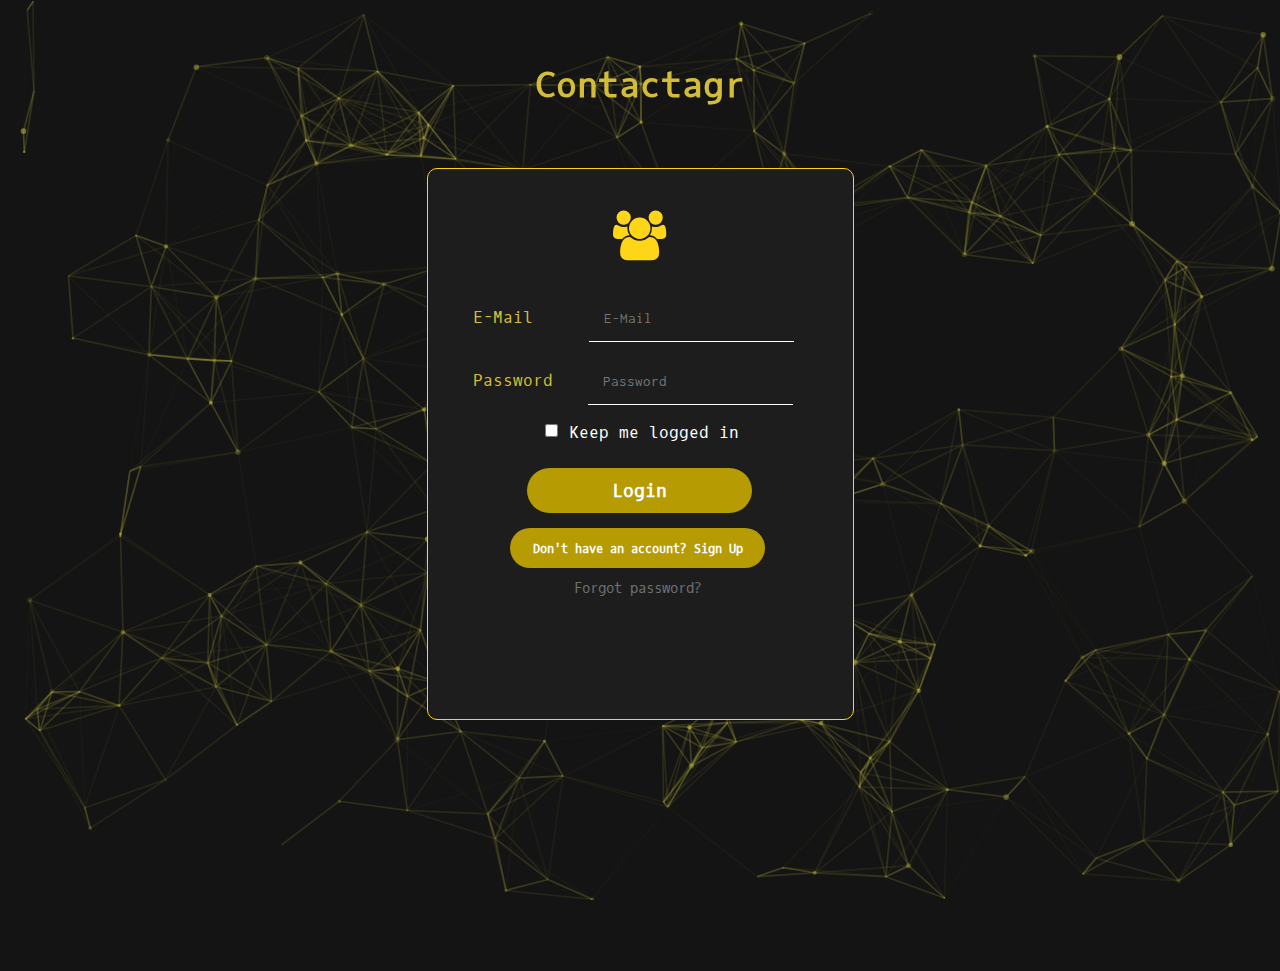
<file: index.html>
<!DOCTYPE html>
<html lang="en" dir="ltr">

<head>
  <title>Contact Manager</title>
  <meta charset="utf-8">
  <script rel="text/javascript" src="js/app.js"></script>
  <link rel="stylesheet" type="text/css" href="css/main.css">
  <link rel="stylesheet" type="text/css" href="css/styles.css">
</head>

<body>
  <script>
    goSignIns();
  </script>
</body>

</html>
</file>
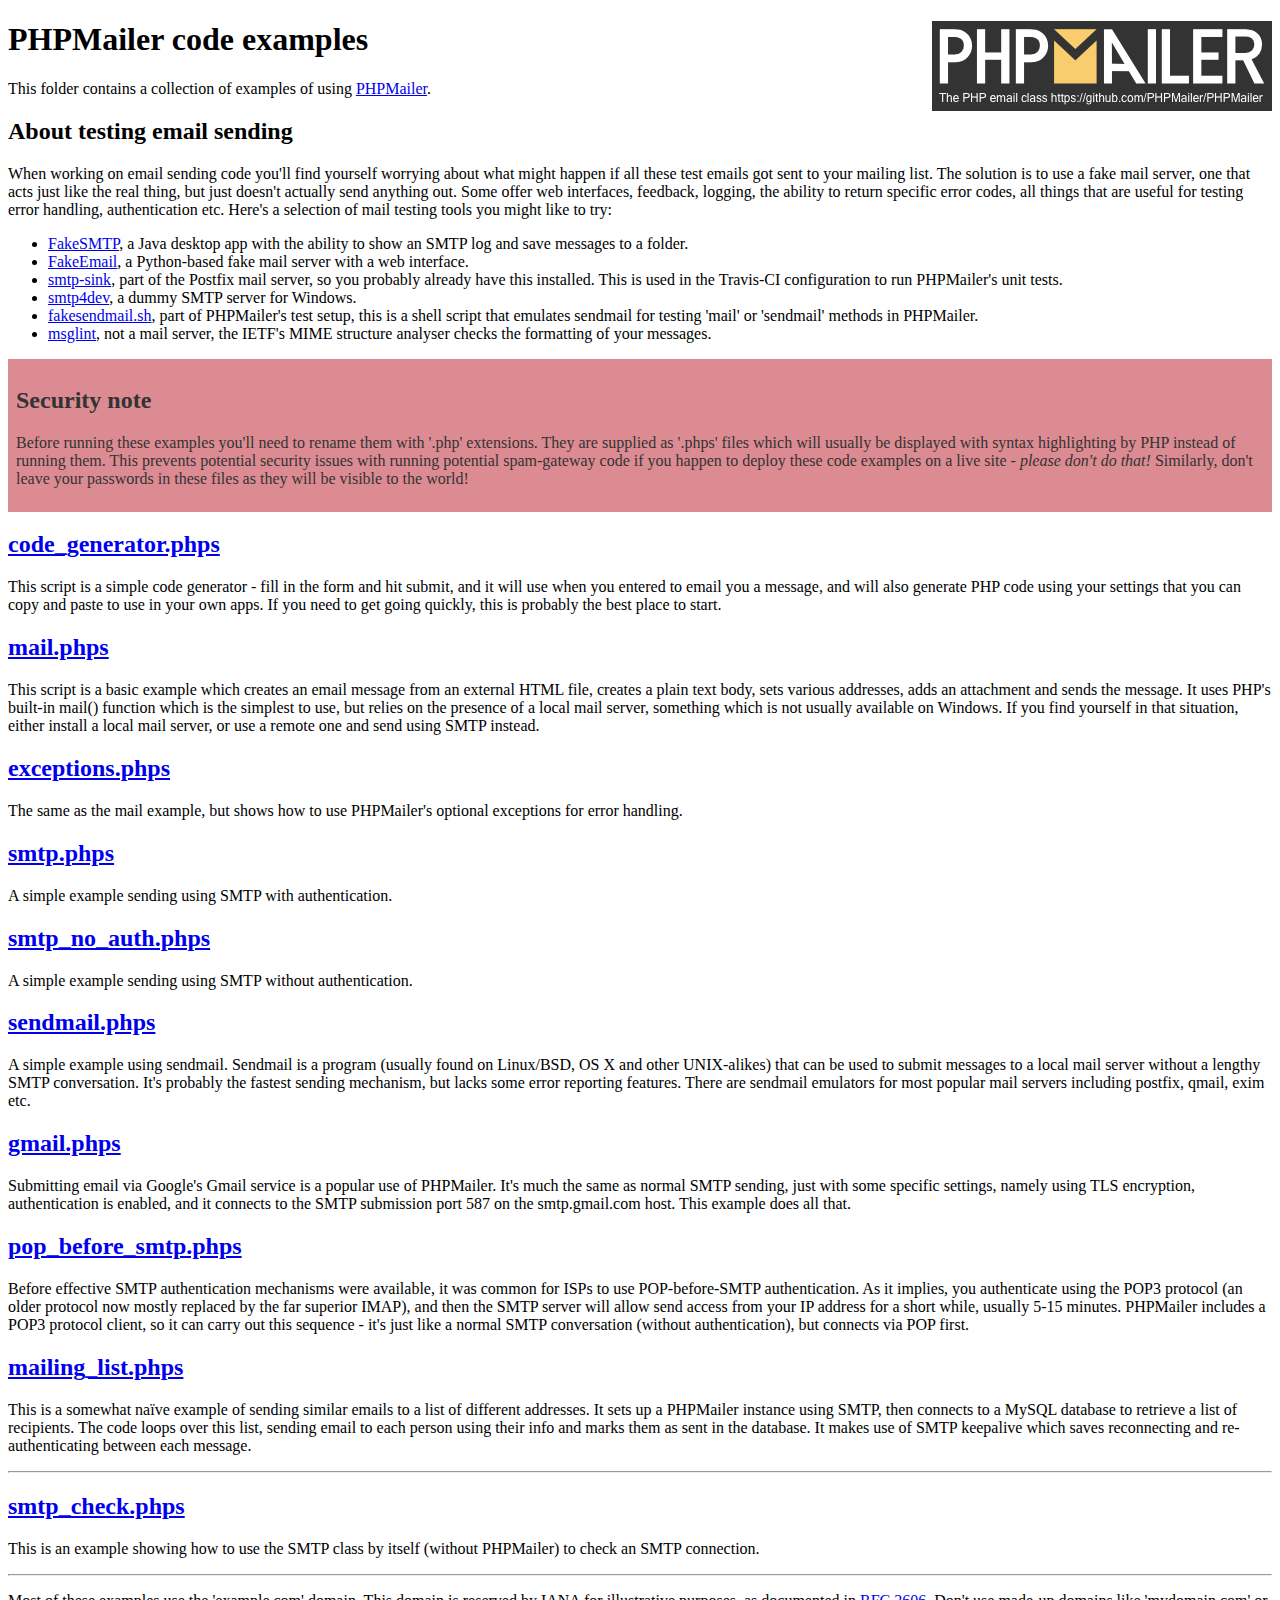
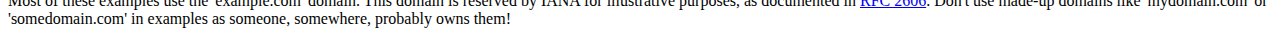
<file: phpscripts/gmailsender/PHPMailer/examples/index.html>
<!DOCTYPE html>
<html>
<head>
	<meta charset="UTF-8">
	<title>PHPMailer Examples</title>
</head>
<body>
<h1>PHPMailer code examples<a href="https://github.com/PHPMailer/PHPMailer"><img src="images/phpmailer.png" style="float:right; border:0;" alt="PHPMailer logo"></a></h1>
<p>This folder contains a collection of examples of using <a href="https://github.com/PHPMailer/PHPMailer">PHPMailer</a>.</p>
<h2>About testing email sending</h2>
<p>When working on email sending code you'll find yourself worrying about what might happen if all these test emails got sent to your mailing list. The solution is to use a fake mail server, one that acts just like the real thing, but just doesn't actually send anything out. Some offer web interfaces, feedback, logging, the ability to return specific error codes, all things that are useful for testing error handling, authentication etc. Here's a selection of mail testing tools you might like to try:</p>
<ul>
  <li><a href="https://github.com/Nilhcem/FakeSMTP">FakeSMTP</a>, a Java desktop app with the ability to show an SMTP log and save messages to a folder. </li>
  <li><a href="https://github.com/isotoma/FakeEmail">FakeEmail</a>, a Python-based fake mail server with a web interface.</li>
  <li><a href="http://www.postfix.org/smtp-sink.1.html">smtp-sink</a>, part of the Postfix mail server, so you probably already have this installed. This is used in the Travis-CI configuration to run PHPMailer's unit tests.</li>
  <li><a href="http://smtp4dev.codeplex.com">smtp4dev</a>, a dummy SMTP server for Windows.</li>
  <li><a href="https://github.com/PHPMailer/PHPMailer/blob/master/test/fakesendmail.sh">fakesendmail.sh</a>, part of PHPMailer's test setup, this is a shell script that emulates sendmail for testing 'mail' or 'sendmail' methods in PHPMailer.</li>
  <li><a href="http://tools.ietf.org/tools/msglint/">msglint</a>, not a mail server, the IETF's MIME structure analyser checks the formatting of your messages.</li>
</ul>
<div style="padding: 8px; color: #333333; background-color: #dc8b92">
<h2>Security note</h2>
<p>Before running these examples you'll need to rename them with '.php' extensions. They are supplied as '.phps' files which will usually be displayed with syntax highlighting by PHP instead of running them. This prevents potential security issues with running potential spam-gateway code if you happen to deploy these code examples on a live site - <em>please don't do that!</em> Similarly, don't leave your passwords in these files as they will be visible to the world!</p>
</div>
<h2><a href="code_generator.phps">code_generator.phps</a></h2>
<p>This script is a simple code generator - fill in the form and hit submit, and it will use when you entered to email you a message, and will also generate PHP code using your settings that you can copy and paste to use in your own apps. If you need to get going quickly, this is probably the best place to start.</p>
<h2><a href="mail.phps">mail.phps</a></h2>
<p>This script is a basic example which creates an email message from an external HTML file, creates a plain text body, sets various addresses, adds an attachment and sends the message. It uses PHP's built-in mail() function which is the simplest to use, but relies on the presence of a local mail server, something which is not usually available on Windows. If you find yourself in that situation, either install a local mail server, or use a remote one and send using SMTP instead.</p>
<h2><a href="exceptions.phps">exceptions.phps</a></h2>
<p>The same as the mail example, but shows how to use PHPMailer's optional exceptions for error handling.</p>
<h2><a href="smtp.phps">smtp.phps</a></h2>
<p>A simple example sending using SMTP with authentication.</p>
<h2><a href="smtp_no_auth.phps">smtp_no_auth.phps</a></h2>
<p>A simple example sending using SMTP without authentication.</p>
<h2><a href="sendmail.phps">sendmail.phps</a></h2>
<p>A simple example using sendmail. Sendmail is a program (usually found on Linux/BSD, OS X and other UNIX-alikes) that can be used to submit messages to a local mail server without a lengthy SMTP conversation. It's probably the fastest sending mechanism, but lacks some error reporting features. There are sendmail emulators for most popular mail servers including postfix, qmail, exim etc.</p>
<h2><a href="gmail.phps">gmail.phps</a></h2>
<p>Submitting email via Google's Gmail service is a popular use of PHPMailer. It's much the same as normal SMTP sending, just with some specific settings, namely using TLS encryption, authentication is enabled, and it connects to the SMTP submission port 587 on the smtp.gmail.com host. This example does all that.</p>
<h2><a href="pop_before_smtp.phps">pop_before_smtp.phps</a></h2>
<p>Before effective SMTP authentication mechanisms were available, it was common for ISPs to use POP-before-SMTP authentication. As it implies, you authenticate using the POP3 protocol (an older protocol now mostly replaced by the far superior IMAP), and then the SMTP server will allow send access from your IP address for a short while, usually 5-15 minutes. PHPMailer includes a POP3 protocol client, so it can carry out this sequence - it's just like a normal SMTP conversation (without authentication), but connects via POP first.</p>
<h2><a href="mailing_list.phps">mailing_list.phps</a></h2>
<p>This is a somewhat naïve example of sending similar emails to a list of different addresses. It sets up a PHPMailer instance using SMTP, then connects to a MySQL database to retrieve a list of recipients. The code loops over this list, sending email to each person using their info and marks them as sent in the database. It makes use of SMTP keepalive which saves reconnecting and re-authenticating between each message.</p>
<hr>
<h2><a href="smtp_check.phps">smtp_check.phps</a></h2>
<p>This is an example showing how to use the SMTP class by itself (without PHPMailer) to check an SMTP connection.</p>
<hr>
<p>Most of these examples use the 'example.com' domain. This domain is reserved by IANA for illustrative purposes, as documented in <a href="http://tools.ietf.org/html/rfc2606">RFC 2606</a>. Don't use made-up domains like 'mydomain.com' or 'somedomain.com' in examples as someone, somewhere, probably owns them!</p>
</body>
</html>
</file>
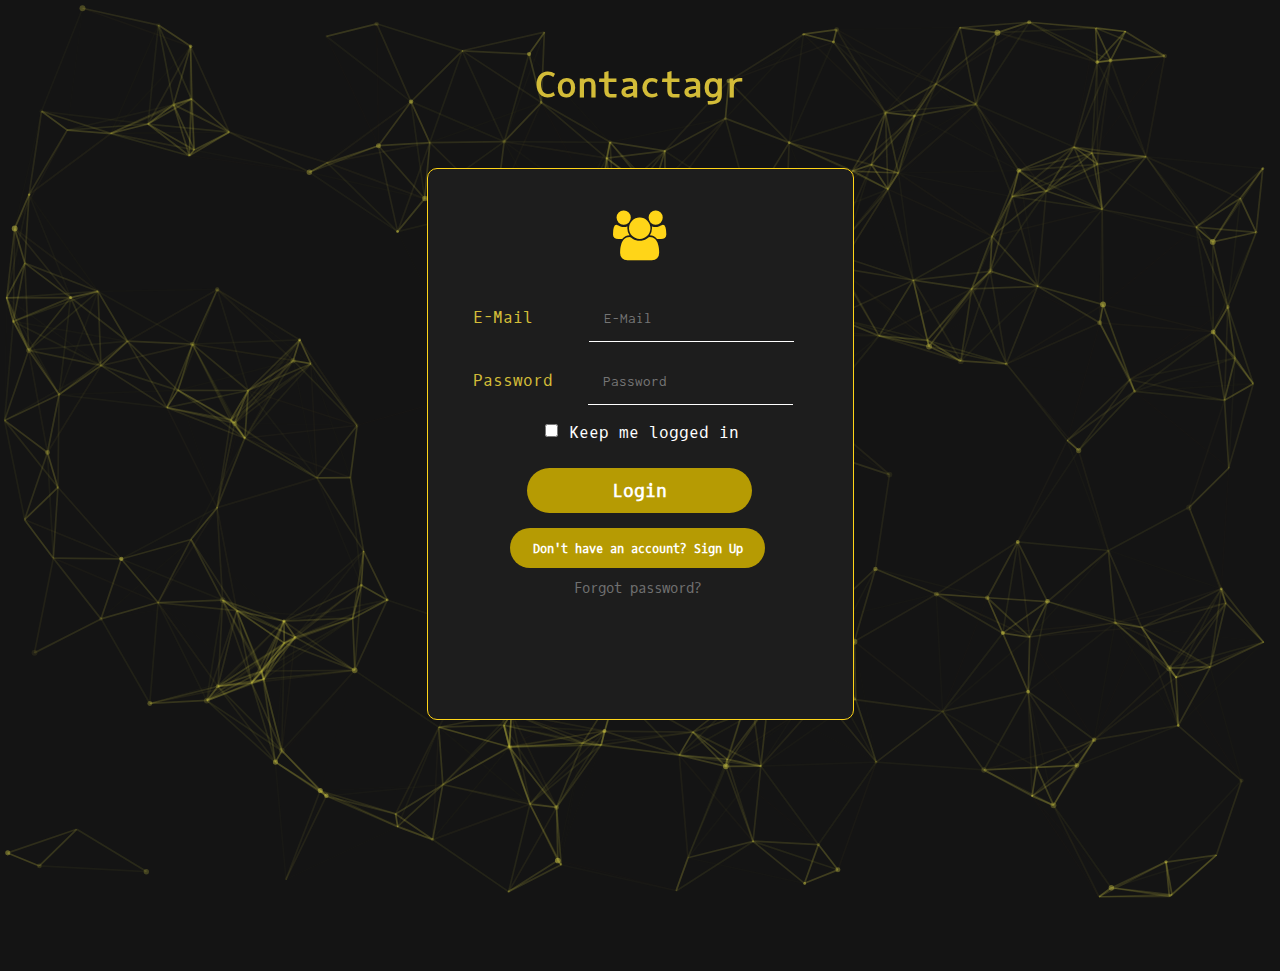
<file: contacts.html>
<!DOCTYPE html>
<html lang="en" dir="ltr">
  <head>
    <meta charset="UTF-8">
    <meta name="viewport" content="width=device-width, initial-scale=1.0">
    <title>Contacts | Contactagr</title>
    <script rel="text/javascript" src="js/app.js"></script>
    <link rel="shortcut icon" type="image/png" href="images/contactManager.png">
    <link rel="stylesheet" href="https://stackpath.bootstrapcdn.com/font-awesome/4.7.0/css/font-awesome.min.css">
    <link rel="stylesheet" type="text/css" href="css/main.css">
    <link rel="stylesheet" type="text/css" href="css/styles.css">
    <link rel="stylesheet" type="text/css" href="css/contacts.css">
    <link href="https://fonts.googleapis.com/css2?family=Inconsolata:wght@500&display=swap" rel="stylesheet">
    <link href="https://fonts.googleapis.com/css2?family=Oxygen+Mono&display=swap" rel="stylesheet">
    <link href='https://fonts.googleapis.com/css?family=Coda' rel='stylesheet'>
  </head>
  <body onload="readCookie(); updateName(); doSearch();">

    <div id="header">
      <h2 id="userFirstname">Hello </h2>
      <button type="button" id="signOutButton" onclick="deleteCookie(); goSignIns();" >Sign out</button>
    </div>

    <div id="searchContact">
      <h2>Search a Contact</h2>
      <label>Search contacts:</label>
      <input type="text" id="searchBar" name="whatToSearch" value="" oninput="reload(); doSearch();" >
      <span id="searchResult"></span>
      <p id="contactsList"></p>
      <h2>Filter By</h2>
      <button type="button" name="searchType" value="first_name" onclick="setfilter('first_name'); reload(); doSearch();">First Name</button>
      <button type="button" name="searchType" value="last_name" onclick="setfilter('last_name'); reload(); doSearch();">Last Name</button>
      <button type="button" name="searchType" value="email" onclick="setfilter('email'); reload(); doSearch();">Email</button>
      <button type="button" name="searchType" value="phone_number" onclick="setfilter('phone_number'); reload(); doSearch();">Phone number</button>
      <button type="button" name="searchType" value="created_at" onclick="setfilter('date_created'); reload(); doSearch();">Created at</button>
    </div>

    <div id="addContact">
      <h2>Add a Contact</h2>
      <span id="contactsResult"></span>
      <div>
        <label>First name</label>
        <input type="text" name="firstName" id="addFirstName" placeholder="First Name" value="">
      </div>
      <div>
        <label>Last name</label>
        <input type="text" name="lastName" id="addLastName" placeholder="Last Name"value="">
      </div>
      <div>
        <label>Email</label>
        <input type="text" name="email" id="addEmail" placeholder="address@example.com" value="">
      </div>
      <div>
        <label>Phone Number</label>
        <input type="text" name="phoneNumber" id="addPhone"placeholder="123-456-7890" value="">
      </div>
      <span id="addResult"></span>
      <br>
      <button type="button" id="addButton" onclick="doAdd(); reload(); doSearch();" >Add Contact</button>
    </div>

    <div id="edit">
      <h2>Edit a Contact</h2>
      <div  id="togglehide" class="hide">
      <span id="contactsResult"></span>
      <div>
          <label>First name</label>
          <input type="text" name="firstName" id="updateFirstName" placeholder="First Name" value="">
        </div>
        <div>
          <label>Last name</label>
          <input type="text" name="lastName" id="updateLastName" placeholder="Last Name"value="">
        </div>
        <div>
          <label>Email</label>
          <input type="text" name="email" id="updateEmail" placeholder="address@example.com" value="">
        </div>
        <div>
          <label>Phone Number</label>
          <input type="text" name="phoneNumber" id="updatePhone"placeholder="123-456-7890" value="">
        </div>
        <span id="editResult"></span>
        <br>
        <button type="button" id="updateButton" onclick="doUpdate(); reload(); doSearch();" >Update Contact</button>
      </div>
    </div>

    <div id="showContacts">
      <h2>List of Contacts</h2>
      <span id="filterId"></span>
      <table id="listOfContacts" ></table>
    </div>

    <div id="footer">
      <p>footer</p>
      <span id="Results"></span>
    </div>
        
  </body>
</html>
</file>
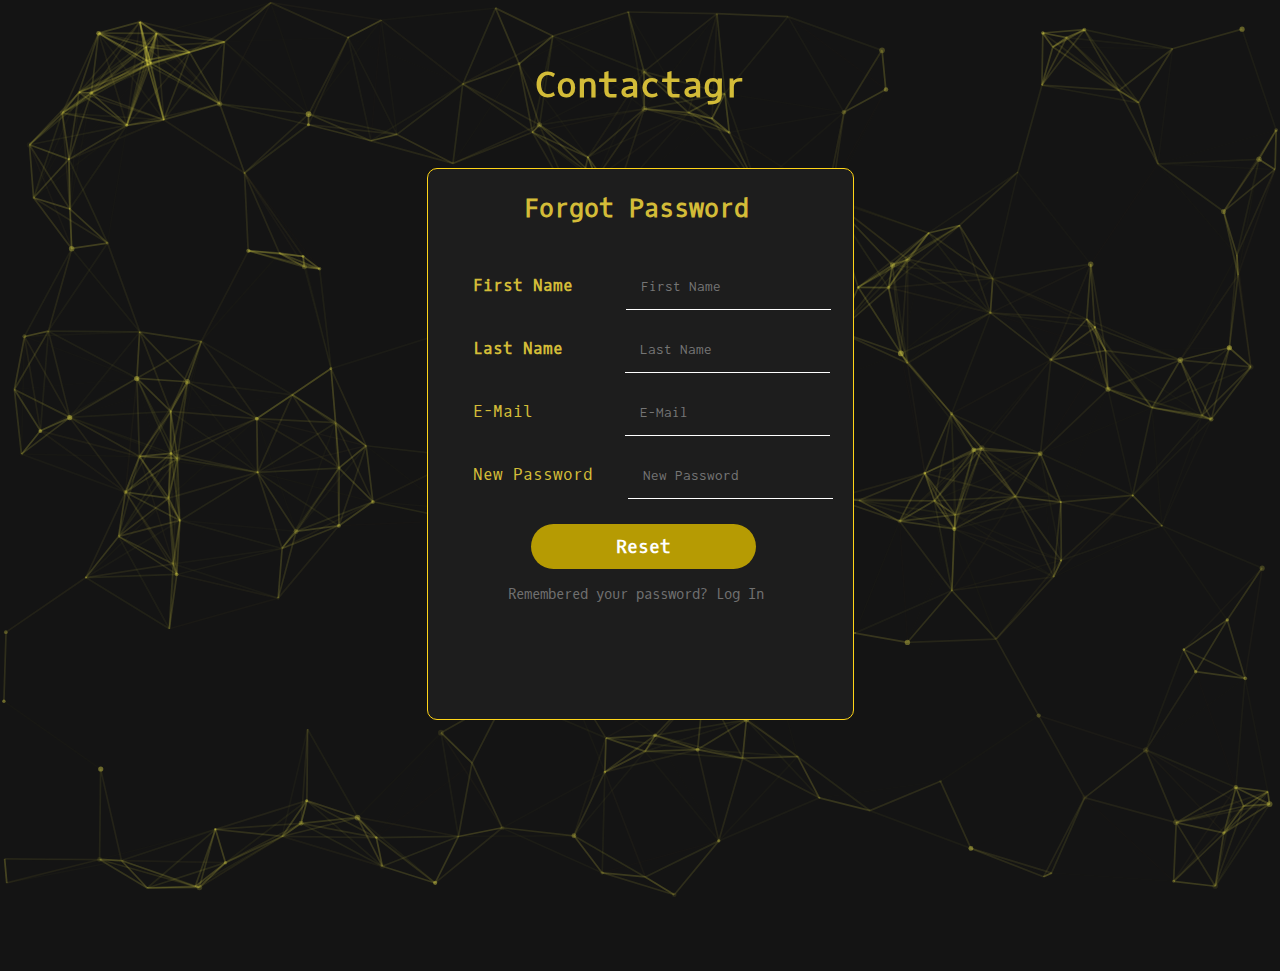
<file: forgotPassword.html>
<!DOCTYPE html>
<html lang="en" dir="ltr">
  <head>
    <meta charset="UTF-8">
    <meta name="viewport" content="width=device-width, initial-scale=1.0">
    <title>Forgot Password | Contactagr</title>
    <link rel="shortcut icon" type="image/png" href="images/contactManager.png">
    <link rel="stylesheet" href="https://stackpath.bootstrapcdn.com/font-awesome/4.7.0/css/font-awesome.min.css">
    <link rel="stylesheet" type="text/css" href="css/main.css">
    <link rel="stylesheet" type="text/css" href="css/styles.css">
    <link href="https://fonts.googleapis.com/css2?family=Inconsolata:wght@500&display=swap" rel="stylesheet">
    <link href="https://fonts.googleapis.com/css2?family=Oxygen+Mono&display=swap" rel="stylesheet">
    <link href='https://fonts.googleapis.com/css?family=Coda' rel='stylesheet'>
  </head>
  <body>

    <div id="particles-js"></div>

    <h1 class="title">Contactagr</h1>

    <div class="wrapper">
      <form>
        <div class="login-area">
          <h1 class="title-2">Forgot Password</h1>
          <p></p>
          <span id="forgotPasswordResults"></span>
          <br>
          <label class="field-label"><b>First Name</b></label>
          <input type="text" name="firstName" id="forgotFirstName" placeholder="First Name" required class="input">
          <br>
          <label class="field-label"><b>Last Name</b></label>
          <input type="text" name="lastName" id="forgotLastName" placeholder="Last Name" required class="input">
          <br>
          <label class="field-label">E-Mail</label>
          <input type="text" name="email" class="input" required placeholder="E-Mail" id="forgotEmail">
          <br>
          <label class="field-label">New Password</label>
          <input type="password" name="password" class="input" required placeholder="New Password" id="forgotPassword" autocomplete="current-password">
          <br>
          <button type="button" id="forgotPasswordButton" onclick="doForgotPassword();" class="reset-btn">Reset</button>
        </div>
      </form>

      <button type="button" id="signinButton" onclick="goSignIns();" class="forgot-sign-up">Remembered your password? Log In</button>
    </div>

    <script rel="text/javascript" src="js/particles.min.js"></script>
    <script rel="text/javascript" src="js/jsonparticles.js"></script>
    <script rel="text/javascript" src="js/app.js"></script>
    <script rel="text/javascript" src="js/md5.js"></script>
  </body>
</html>
</file>
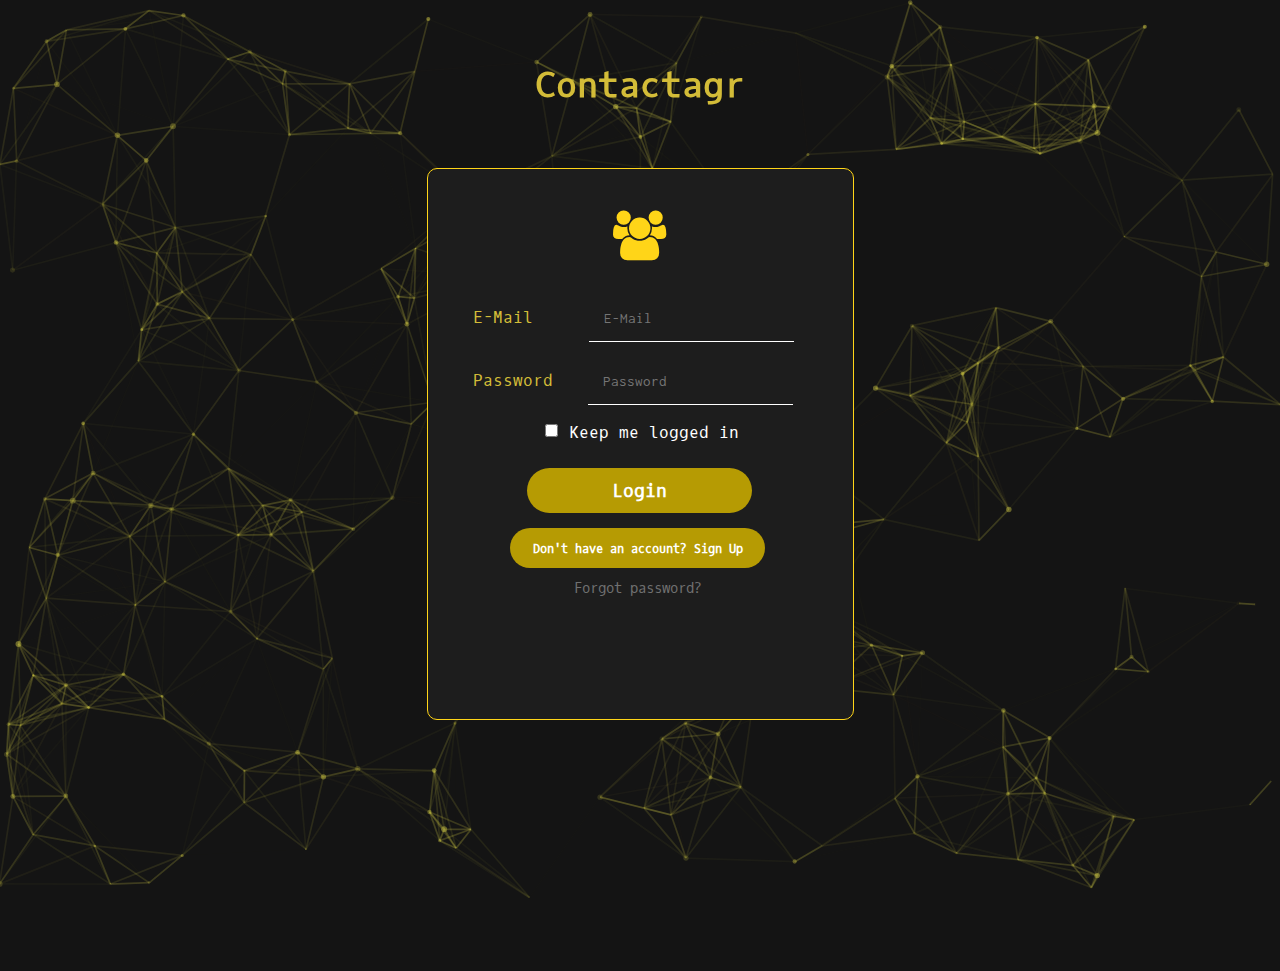
<file: signin.html>
<!DOCTYPE html>
<html lang="en" dir="ltr">

<head>
  <meta charset="UTF-8">
  <meta name="viewport" content="width=device-width, initial-scale=1.0">
  <title>Sign In | Contactagr</title>
  <link rel="shortcut icon" type="image/png" href="images/contactManager.png">
  <link rel="stylesheet" href="https://stackpath.bootstrapcdn.com/font-awesome/4.7.0/css/font-awesome.min.css">
  <link rel="stylesheet" type="text/css" href="css/main.css">
  <link rel="stylesheet" type="text/css" href="css/styles.css">
  <link href="https://fonts.googleapis.com/css2?family=Inconsolata:wght@500&display=swap" rel="stylesheet">
  <link href="https://fonts.googleapis.com/css2?family=Oxygen+Mono&display=swap" rel="stylesheet">
  <link href='https://fonts.googleapis.com/css?family=Coda' rel='stylesheet'>
</head>

<body>
  <div id="particles-js"></div>

  <h1 class="title">Contactagr</h1>

  <div class="wrapper">
    <div class="icon-loc">
      <span>
        <i class="fa fa-users"></i>
      </span>
    </div>

    <div class="login-area">
      <label class="field-label">E-Mail</label>
      <input type="text" name="email" class="input" placeholder="E-Mail" id="email" autocomplete="on" required>
      <br>
      <label class="field-label">Password</label>
      <input type="password" name="password" class="input" placeholder="Password" id="password" autocomplete="on"
        required>
      <br>
      <input type="checkbox" id="keepLoggedin" name="keepLoggedin" value="1">
      <label for="keepLoggedin" class="keepLoggedin">Keep me logged in</label>
      <br>
      <button type="button" id="signinButton" onclick="doSignin();" class="log-in">Login</button>
    </div>

    <button type="button" id="signUpButton" onclick="goSignUp();" class="sign-up">Don't have an account? Sign Up</button>
    <br>
    <button type="button" id="forgotPasswordButton" onclick="goForgetPassword();" class="forgot-password">Forgot
      password?</button>

    <span id="signinResult"></span>
  </div>

  <script src="https://cdnjs.cloudflare.com/ajax/libs/jquery/3.5.1/jquery.min.js"></script>
  <script rel="text/javascript" src="js/particles.min.js"></script>
  <script rel="text/javascript" src="js/jsonparticles.js"></script>
  <script rel="text/javascript" src="js/app.js"></script>
  <script rel="text/javascript" src="js/md5.js"></script>
</body>

</html>
</file>
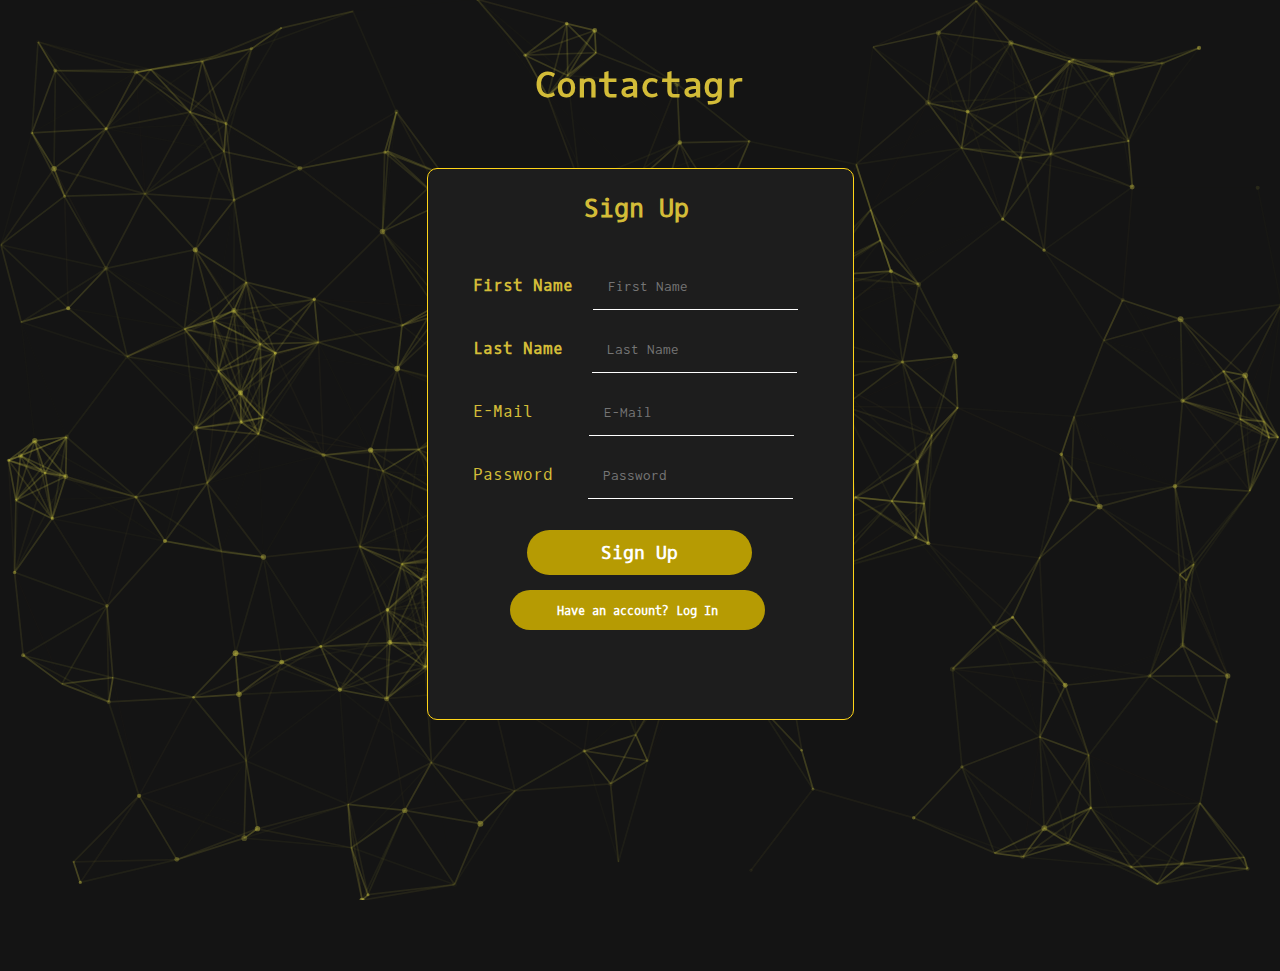
<file: signup.html>
<!DOCTYPE html>
<html lang="en" dir="ltr">

<head>
  <meta charset="UTF-8">
  <meta name="viewport" content="width=device-width, initial-scale=1.0">
  <title>Sign Up | Contactagr</title>
  <link rel="shortcut icon" type="image/png" href="images/contactManager.png">
  <link rel="stylesheet" href="https://stackpath.bootstrapcdn.com/font-awesome/4.7.0/css/font-awesome.min.css">
  <link rel="stylesheet" type="text/css" href="css/main.css">
  <link rel="stylesheet" type="text/css" href="css/styles.css">
  <link href="https://fonts.googleapis.com/css2?family=Inconsolata:wght@500&display=swap" rel="stylesheet">
  <link href="https://fonts.googleapis.com/css2?family=Oxygen+Mono&display=swap" rel="stylesheet">
  <link href='https://fonts.googleapis.com/css?family=Coda' rel='stylesheet'>
</head>

<body>

  <div id="particles-js"></div>

  <h1 class="title">Contactagr</h1>

  <div class="wrapper">
    <div class="login-area">
      <h1 class="title-2">Sign Up</h1>
      <span id="signupResult"></span>
      <br>
      <label class="field-label"><b>First Name</b></label>
      <input type="text" name="firstName" id="firstName" placeholder="First Name" required class="input">
      <br>
      <label class="field-label"><b>Last Name</b></label>
      <input type="text" name="lastName" id="lastName" placeholder="Last Name" required class="input">
      <br>
      <label class="field-label">E-Mail</label>
      <input type="text" name="email" class="input" required placeholder="E-Mail" id="email">
      <br>
      <label class="field-label">Password</label>
      <input type="password" name="password" class="input" required placeholder="Password" id="password">
      <br>
      <br>
      <button type="button" id="signUpButton" onclick="doSignup();" class="log-in">Sign Up</button>
    </div>

    <button type="button" id="signinButton" onclick="goSignIns();" class="sign-up">Have an account? Log In</button>
  </div>

  <script rel="text/javascript" src="js/particles.min.js"></script>
  <script rel="text/javascript" src="js/jsonparticles.js"></script>
  <script rel="text/javascript" src="js/app.js"></script>
  <script rel="text/javascript" src="js/md5.js"></script>
</body>

</html>
</file>
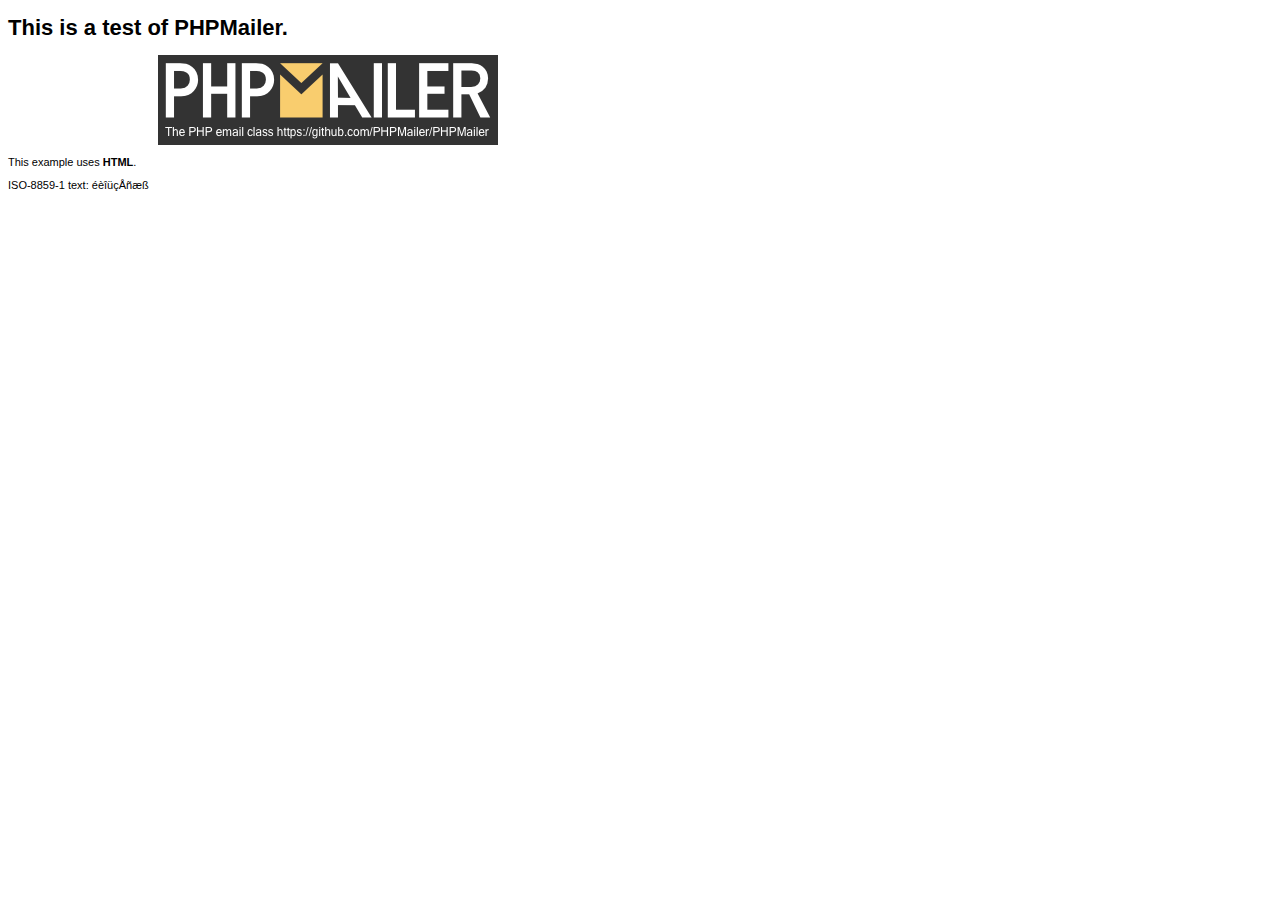
<file: phpscripts/gmailsender/PHPMailer/examples/contents.html>
<!DOCTYPE HTML PUBLIC "-//W3C//DTD HTML 4.01 Transitional//EN" "http://www.w3.org/TR/html4/loose.dtd">
<html>
<head>
  <meta http-equiv="Content-Type" content="text/html; charset=iso-8859-1">
  <title>PHPMailer Test</title>
</head>
<body>
<div style="width: 640px; font-family: Arial, Helvetica, sans-serif; font-size: 11px;">
  <h1>This is a test of PHPMailer.</h1>
  <div align="center">
    <a href="https://github.com/PHPMailer/PHPMailer/"><img src="images/phpmailer.png" height="90" width="340" alt="PHPMailer rocks"></a>
  </div>
  <p>This example uses <strong>HTML</strong>.</p>
  <p>ISO-8859-1 text: ���������</p>
</div>
</body>
</html>
</file>
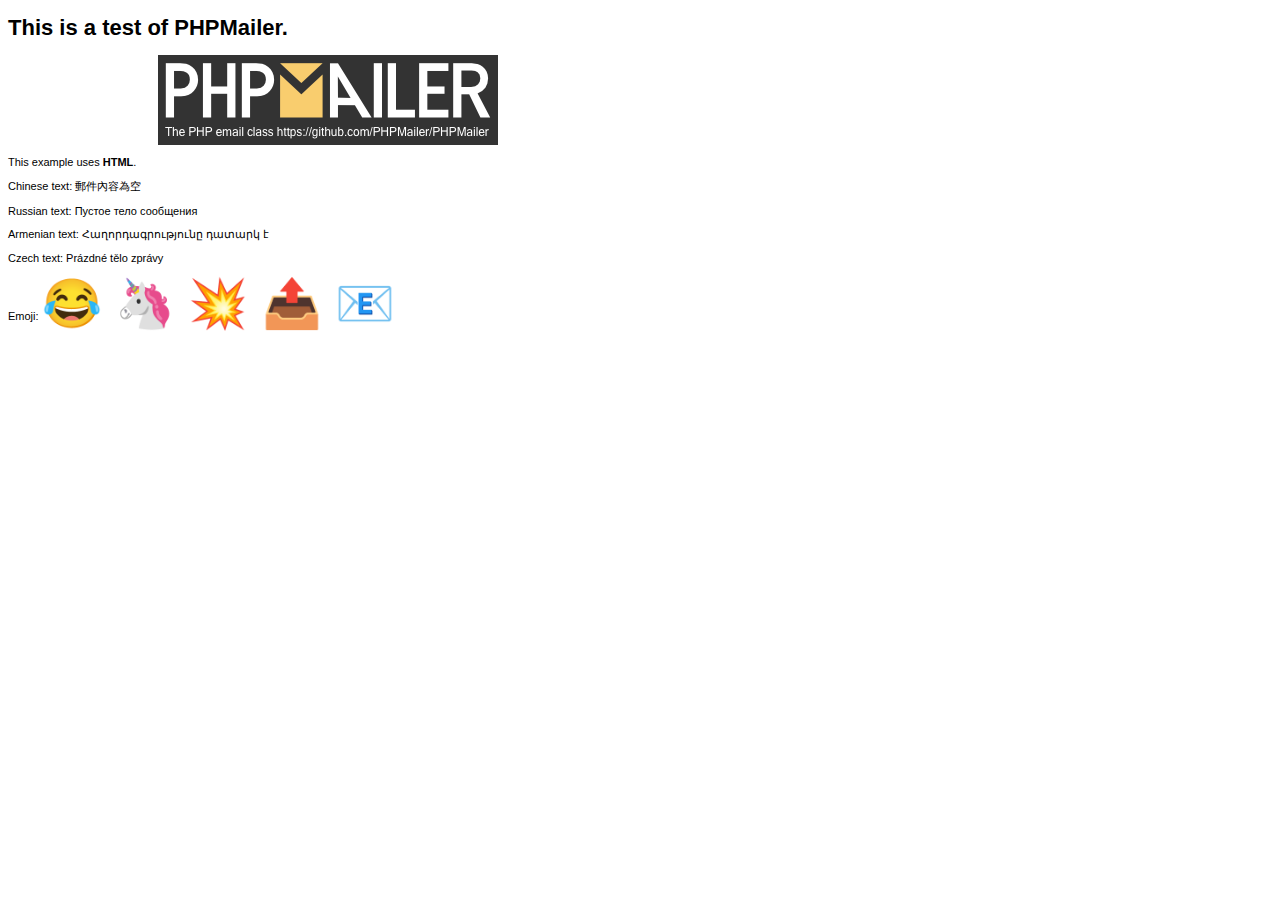
<file: phpscripts/gmailsender/PHPMailer/examples/contentsutf8.html>
<!DOCTYPE HTML PUBLIC "-//W3C//DTD HTML 4.01 Transitional//EN" "http://www.w3.org/TR/html4/loose.dtd">
<html>
<head>
  <meta http-equiv="Content-Type" content="text/html; charset=utf-8">
  <title>PHPMailer Test</title>
</head>
<body>
<div style="width: 640px; font-family: Arial, Helvetica, sans-serif; font-size: 11px;">
  <h1>This is a test of PHPMailer.</h1>
  <div align="center">
    <a href="https://github.com/PHPMailer/PHPMailer/"><img src="images/phpmailer.png" height="90" width="340" alt="PHPMailer rocks"></a>
  </div>
  <p>This example uses <strong>HTML</strong>.</p>
  <p>Chinese text: 郵件內容為空</p>
  <p>Russian text: Пустое тело сообщения</p>
  <p>Armenian text: Հաղորդագրությունը դատարկ է</p>
  <p>Czech text: Prázdné tělo zprávy</p>
  <p>Emoji: <span style="font-size: 48px">😂 🦄 💥 📤 📧</span></p>
</div>
</body>
</html>
</file>
<file: css/main.css>
.errorMessage {
  color: tomato;
}

.contactList {
  margin-left: 10px;
  margin-right: 10px;
}

.contactId {
  display: none;
}

.listButton
{
  width: 100px;
}

.editHidden
{
  display: none;
}
</file>
<file: css/styles.css>
/* Body of the doc */
body{
  font-family: Oxygen Mono;
  overflow: hidden;
  background-image: none;
  background-color: rgb(20, 20, 20); 
  -webkit-background-size: cover;
  background-size: cover;
  background-position: center center;
  height: 100vh;
}

/* Form Box */
.wrapper{
  width: 425px;
  height: 550px;
  border-radius: 10px;
  background: rgb(29, 29, 29);
  margin: 60px auto;
  position: relative;
  border: solid 1px #ffd518;
}

/* Manipulation of logo at top */
.wrapper .icon-loc{
  margin-top: 5px;
  width: 100%;
  height: 115px;
  color: #ffd518;
  font-size: 60px;
  text-align: center;
}

/* Location of icon at top */
.icon-loc span{
  width: 60px;
  height: 60px;
  display: inline-block;
  margin-top: 20px;
}

/* Size of Icon at Top */
.icon-loc span i{
  font-size: 50px;
}

/* Login Button */
.wrapper .login-area{
  width: 450px;
  margin: 5px auto;
}

/* Login Button */
.wrapper .log-in{
  text-align: center;
  height: 45px;
  width: 50%;
  background-color: #b69b03;
  border-radius: 50px;
  position: relative;
  margin-left: 22%;
  line-height: 45px;
  font-weight: bold;
  color: #fff;
  margin-top: 10px;
  cursor: pointer;
  border: none;
  opacity: 1;
  transition: 0.3s;
  font-size: 18px;
  font-family: Oxygen Mono;
}

/* Login Button Hover */
.wrapper .log-in:hover{
  opacity: 0.6;
}

/* E-mail/Password boxes */
.wrapper input{
  justify-content: center;
  font-size: 15px;
  height: 45px;
  border: none;
  padding-left: 15px;
  padding-right: 15px;
  width: calc(100% -15px);
}

/* Input Box Styling */
.wrapper #forgotEmail{
  margin-bottom: 15px;
  margin-left: 16%;
}

.wrapper #forgotFirstName{
  margin-bottom: 15px;
  margin-left: 7.5%;
}

.wrapper #forgotLastName{
  margin-bottom: 15px;
  margin-left: 9.5%;
}

.wrapper #forgotPassword{
  margin-bottom: 15px;
  margin-left: 3.5%;
}

.wrapper #email{
  margin-bottom: 15px;
  margin-left: 8%;
}

.wrapper #firstName{
  margin-bottom: 15px;
}

.wrapper #lastName{
  margin-bottom: 15px;
  margin-left: 2%;
}

.wrapper #password{
  margin-left: 3.5%;
}

.field-label{
  color: #d3bc38;
  padding-right: 10px;
  font-size: 16px;
  margin-left: 10%;
}

/* Forgot Password */
.wrapper .forgot-password{
  margin-top: 10px;
  font-size: 14px;
  text-align: center;
  margin-left: 33%;
  border: none;
  background: none;
  color: #707070;
  cursor: pointer;
  transition: 0.2s;
  font-family: Oxygen Mono;
}

/* Forgot Password Hover */
.wrapper .forgot-password:hover{
  color: #d3bc38;
}

/* Particles.js */
canvas{
  position: absolute;
  width: 100%;
  height: 100%;
  top: 0;
  right: 0;
  left: 0;
  bottom: 0;
  z-index: -1;
}

/* Input formatting */
.login-area > .input{
  border: none;
outline: none;
background: none;
  border-bottom: #fff 1px solid;
  background: none;
  color: #ffffff;
  font-family: Inconsolata;
  transition: 0.2s;
}

/* Input Hover Animation */
.login-area > .input:hover{
  color: #d3bc38;
  border-bottom-color: #d3bc38;
}

/* Sign-Up Button */
.wrapper .sign-up{
  text-align: center;
  height: 40px;
  width: 60%;
  background-color: #b69b03;
  border-radius: 50px;
  position: relative;
  margin-left: 19.5%;
  line-height: 40px;
  font-weight: bold;
  color: #fff;
  margin-top: 10px;
  cursor: pointer;
  margin-top: 10px;
  border: none;
  opacity: 1;
  transition: 0.3s;
  font-family: Oxygen Mono;
  font-size: 12px;
}

/* Sign-Up Hover */
.wrapper .sign-up:hover{
  opacity: 0.6;
}

/* Sign-Up Text */
.sign-up a{
  text-decoration: none;
  color: #ffffff;
  font-size: 14px;
}

/* Keep Logged In text */
.keepLoggedin{
  justify-content: center;
  text-align: center;
  position: absolute;
  font-size: 16px;
  margin-top: 4%;
  margin-left: 2%;
  color: #fff;
}

/* Keep Logged In checkbox */
#keepLoggedin{
  justify-content: center;
  text-align: center;
  position: relative;
  margin-left: 26%;
  font-size: 20px;
}

/* Contactagr Title */
.title{
  text-align: center;
  justify-content: center;
  margin-top: 5%;
  font-family: Oxygen Mono;
  color: #d3bc38;
  font-size: 35px;
}

#signinResult{
  color: rgb(91, 255, 91);
  font-size: 14px;
  display: block;
  margin-left: 15%;
}

.errorMessage{
  color: rgb(255, 91, 91) !important;
}

.title-2{
  text-align: center;
  justify-content: center;
  margin-top: 5%;
  margin-right: 7%;
  font-family: Oxygen Mono;
  color: #d3bc38;
  font-size: 25px;
}

.wrapper .forgot-sign-up{
  margin-top: 10px;
  font-size: 14px;
  text-align: center;
  margin-left: 17.5%;
  border: none;
  background: none;
  color: #707070;
  cursor: pointer;
  transition: 0.2s;
  font-family: Oxygen Mono;
}

/* Reset Pass Button */
.wrapper .reset-btn{
  text-align: center;
  height: 45px;
  width: 50%;
  background-color: #b69b03;
  border-radius: 50px;
  position: relative;
  margin-left: 23%;
  line-height: 45px;
  font-weight: bold;
  color: #fff;
  margin-top: 10px;
  cursor: pointer;
  border: none;
  opacity: 1;
  transition: 0.3s;
  font-size: 18px;
  font-family: Oxygen Mono;
}


.wrapper .reset-btn:hover{
  opacity: 0.6;
}

.wrapper .forgot-sign-up:hover{
  color: #d3bc38;
}

#forgotPasswordResults{
  display: block;
  text-align: center;
  margin-right: 5%;
  color: rgb(255, 0, 0);
  font-size: 14px;
}

#signupResult{
  text-align: center;
  color: white;
  display: block;
}
</file>
<file: css/contacts.css>
html{
  height: 100%;
}

body{
  margin: 0px;
  height: 100%;
  max-width: 100%;
  overflow-x: hidden;
  display : grid;
  grid-template-columns: 30% 70%;
  grid-template-rows: 13% 25% 31% 31% 0%;
  grid-gap: 1px;
  background-color: #ffd518;
}

body div{
  text-align: center;
  background-color: rgb(29, 29, 29);
  color : #ffd518;
}

#header{
  grid-column: 1 / 3 ;
  grid-row: 1 / 2;
  text-align: right;
  padding-right: 5%;
}

#addContact{
  grid-column: 1 / 2;
  grid-row: 3 / 4;
}

#addContact h2{
  text-align: center;
}

#addContact div label{
<<<<<<< HEAD
  width: 100px;
  display: inline;
}

#addFirstName{
  margin-left: 20px;
}

#addLastName{
  margin-left: 29px;
}

#addEmail{
  margin-left: 68px;
}

#updateFirstName{
  margin-left: 20px;
}

#updateLastName{
  margin-left: 29px;
}

#updateEmail{
  margin-left: 68px;
}

#addContact button{
  margin: 25px;
}

#searchContact{
  grid-column: 1 / 2;
  grid-row: 2 / 3;
}

#edit{
  grid-column: 1 / 2;
  grid-row: 4 / 5;
}

.hide{
  visibility: hidden;
}

.show
{
  visibility: visible;
}


#edit div label{
  width: 100px;
  display: inline;
}

#edit button{
  margin: 25px;
}

#showContacts{
  grid-column: 2 / 3;
  grid-row: 2 / 5;
  overflow-y: auto;
}

#listOfContacts{
  width: 100%;
}

#listOfContacts{
  border-collapse: collapse;
}


#listOfContacts table, th, td{
  border: 0.1px #ffd518 solid;
  border-left: 0px;
}

#footer{
  grid-column: 1 / 3;
  grid-row: 5 / 6;
}

.errorMessage {
  color:red;
}

#Results
{
  visibility: hidden;
}
</file>
